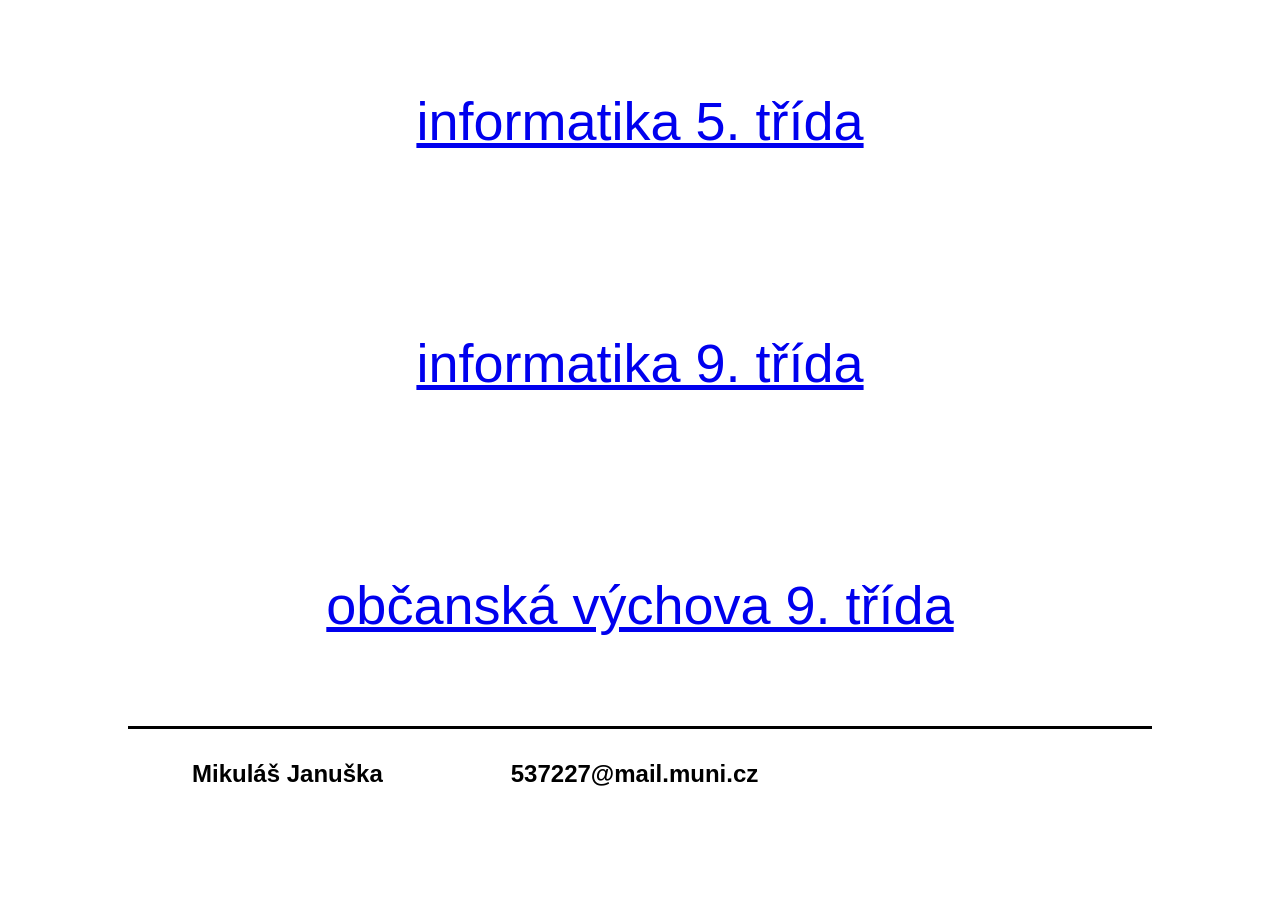
<file: index.html>
<!DOCTYPE html>
<html lang="en">
<head>
    <meta charset="UTF-8">
    <meta name="viewport" content="width=device-width, initial-scale=1.0">
    <title>Mikuláš Januška</title>
    <link rel="stylesheet" href="style.css">

</head>
<body></body>

    <div class="menu">
        <a href="pet.html"> informatika 5. třída </a>
        <a href="devet.html"> informatika 9. třída </a>
        <a href="ovdevet.html"> občanská výchova 9. třída </a>
    </div>

    <footer>
        <h2>Mikuláš Januška</h2>
        <h2>537227@mail.muni.cz</h2>
    </footer>
</body>
</html>
</file>
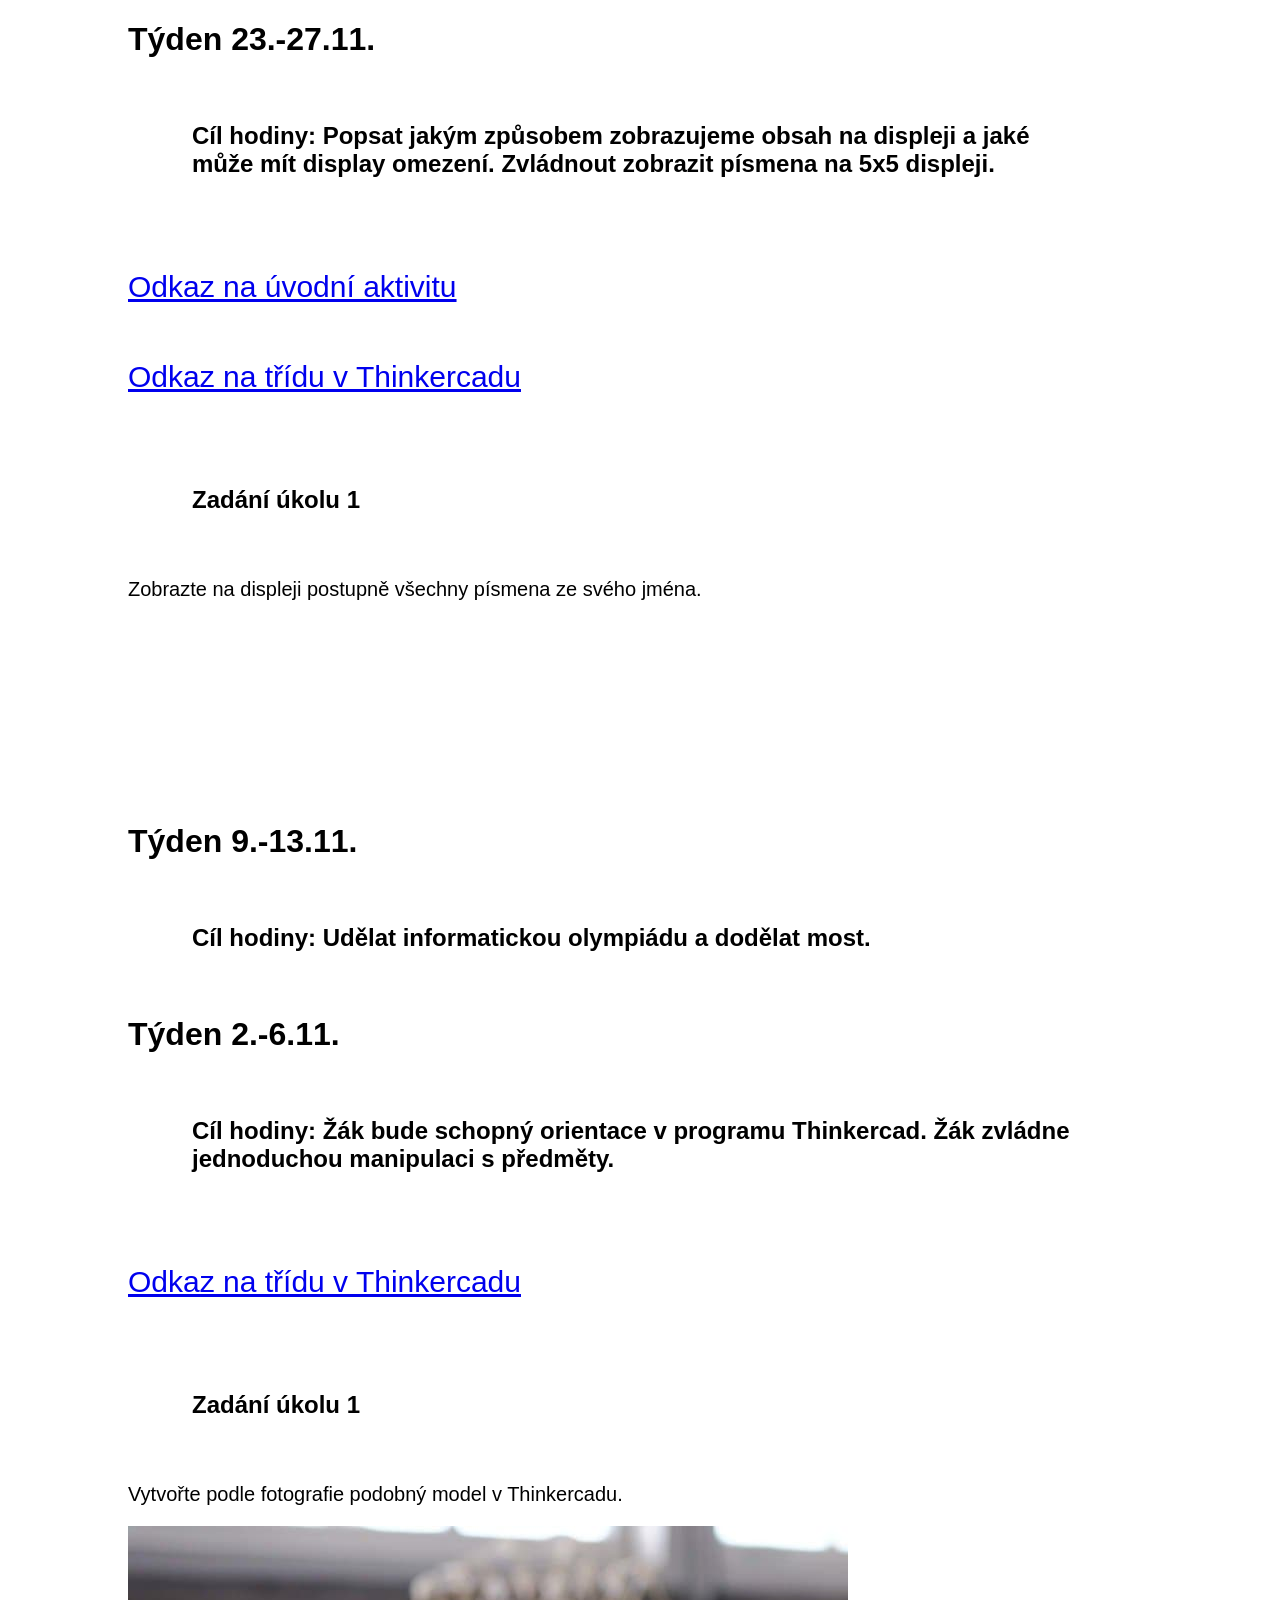
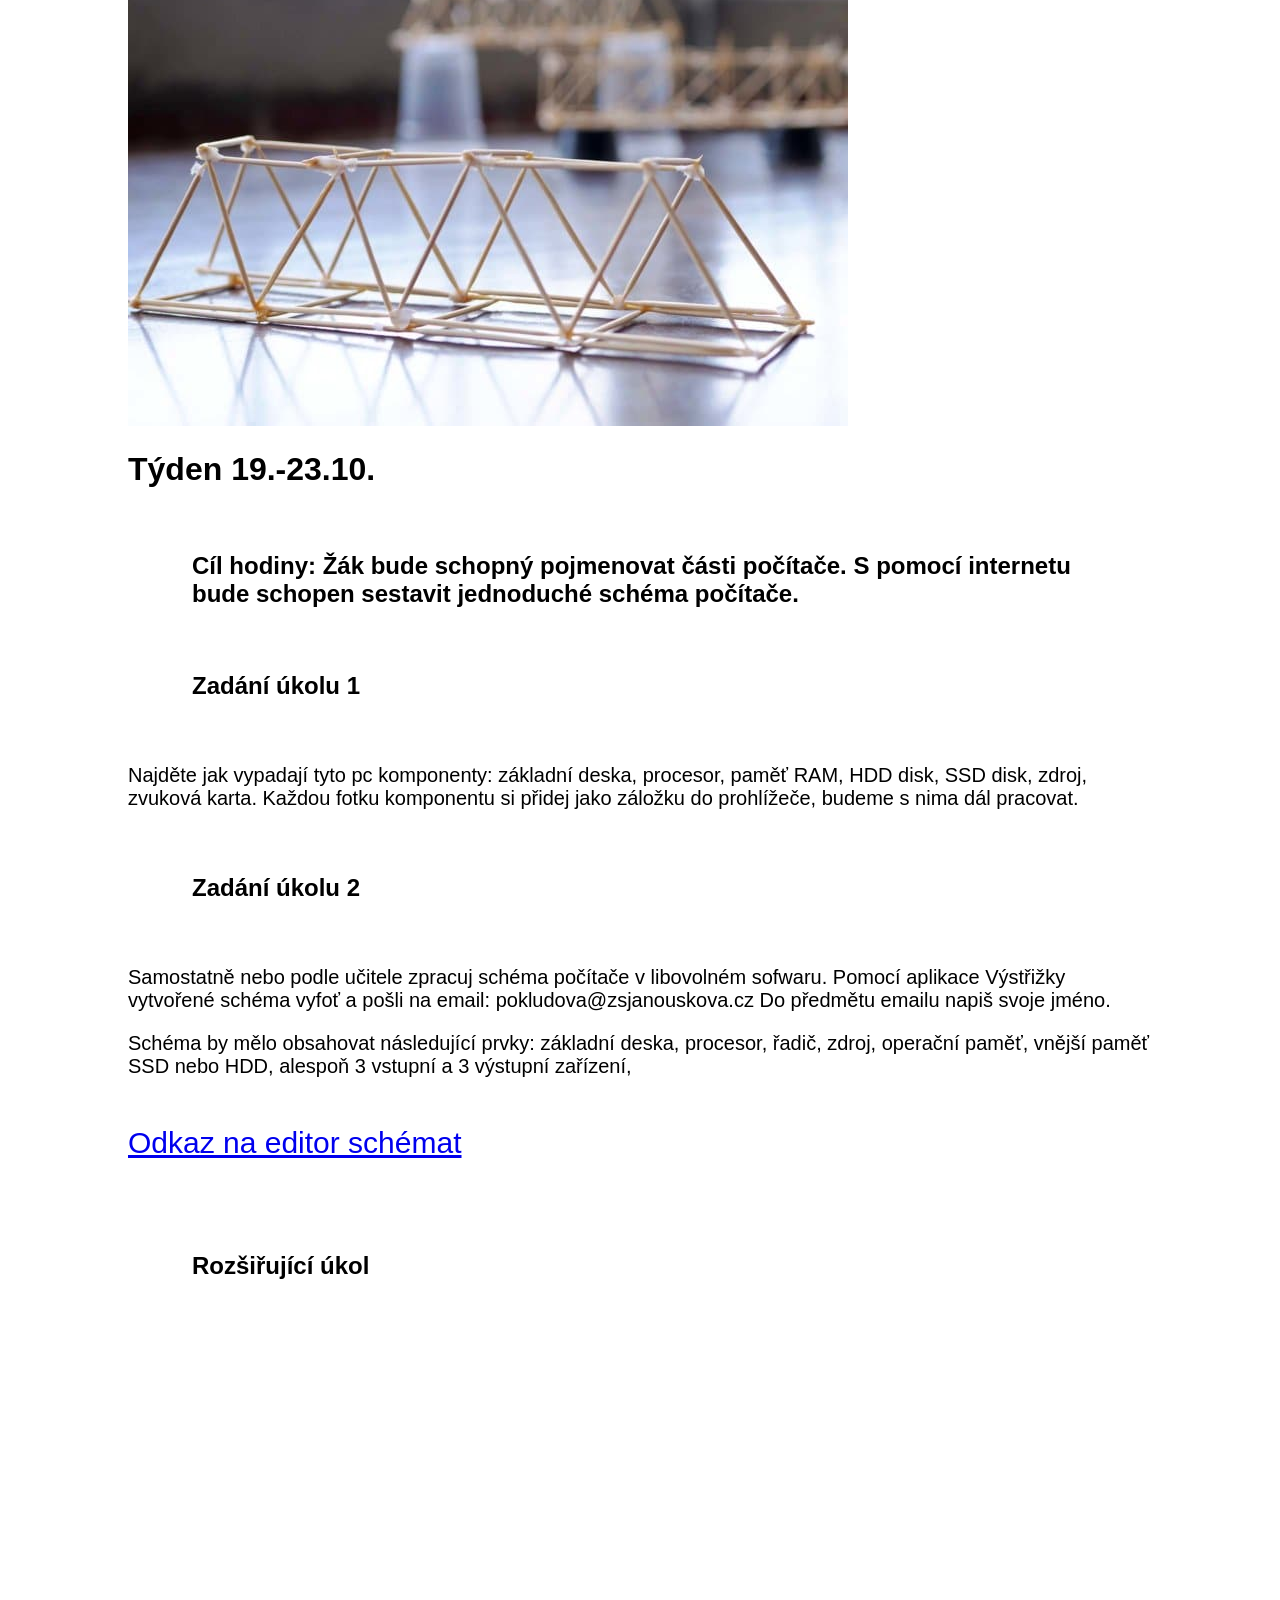
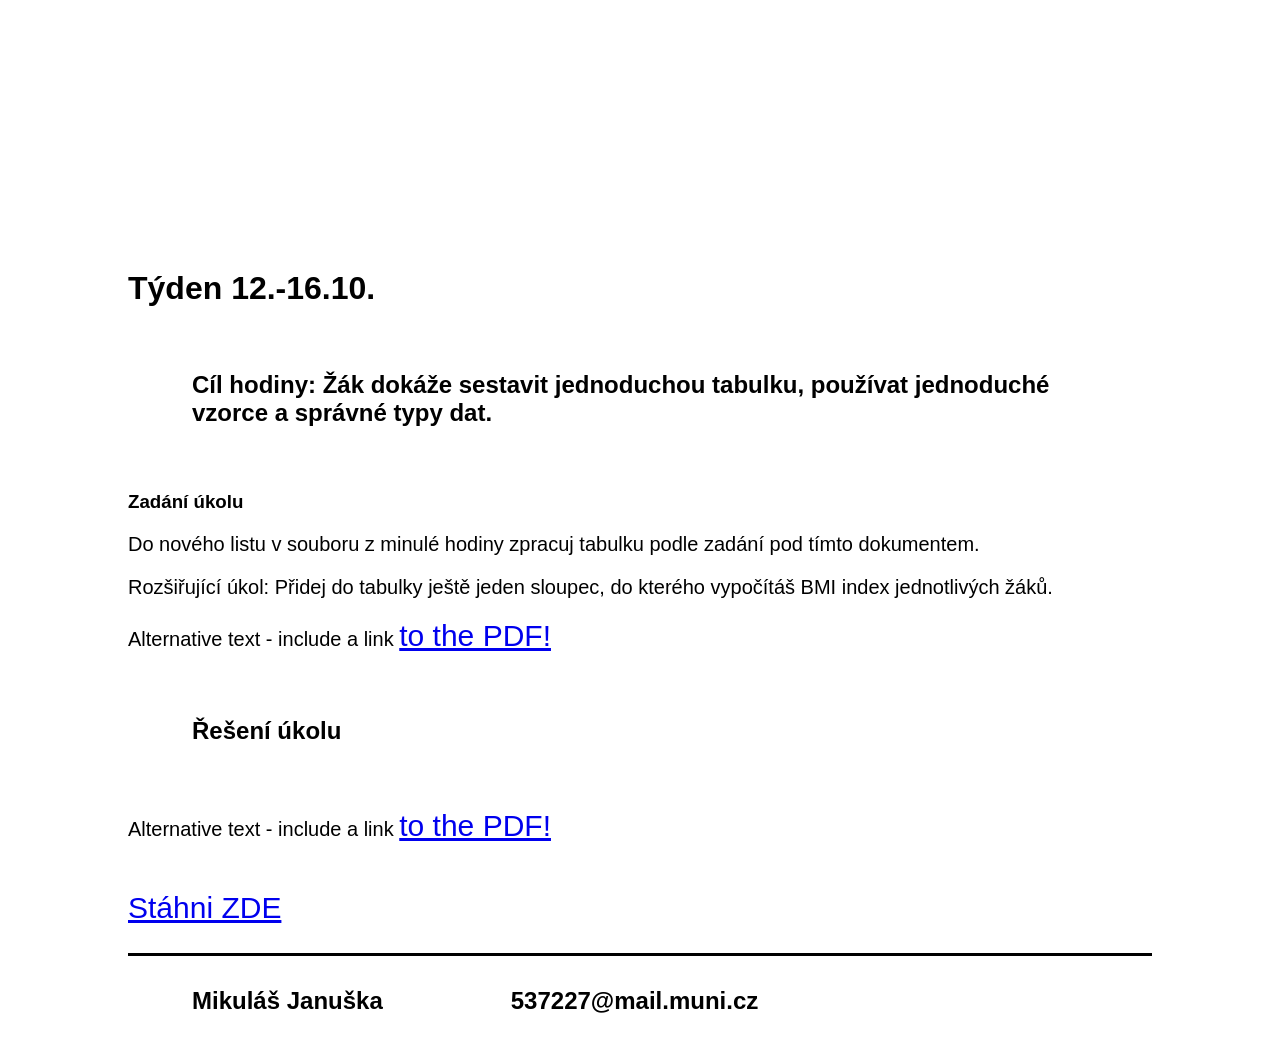
<file: devet.html>
<!DOCTYPE html>
<html lang="en">
<head>
    <meta charset="UTF-8">
    <meta name="viewport" content="width=device-width, initial-scale=1.0">
    <title>devět</title>
    <link rel="stylesheet" href="style.css">

</head>
<body>
    <h1>Týden 23.-27.11.</h1>
    <h2>Cíl hodiny: Popsat jakým způsobem zobrazujeme obsah na displeji a jaké může mít display omezení. Zvládnout zobrazit písmena na 5x5 displeji.</h2>
    
    <div class="odkaz">
        <a href="https://pixoguess.com/">Odkaz na úvodní aktivitu</a>
    </div>

    <div class="odkaz">
        <a href="https://www.tinkercad.com/joinclass/NNXDANNPS">Odkaz na třídu v Thinkercadu</a>
    </div>

    <h2>Zadání úkolu 1</h2>
    <p>Zobrazte na displeji postupně všechny písmena ze svého jména.
    </p>

    <div class="spacer"></div>

    

    
    <h1>Týden 9.-13.11.</h1>
    <h2>Cíl hodiny: Udělat informatickou olympiádu a dodělat most.</h2>
    
    
    <h1>Týden 2.-6.11.</h1>
    <h2>Cíl hodiny: Žák bude schopný orientace v programu Thinkercad. Žák zvládne jednoduchou manipulaci s předměty.</h2>
    
    <div class="odkaz">
        <a href="https://www.tinkercad.com/joinclass/NNXDANNPS">Odkaz na třídu v Thinkercadu</a>
    </div>
    

    <h2>Zadání úkolu 1</h2>
    <p>Vytvořte podle fotografie podobný model v Thinkercadu.
    </p>

    <img src="most.jpg" alt="">
    
    
    
    
    
    <h1>Týden 19.-23.10.</h1>
    <h2>Cíl hodiny: Žák bude schopný pojmenovat části počítače. S pomocí internetu bude schopen sestavit jednoduché schéma počítače.</h2>

    <h2>Zadání úkolu 1</h2>
    <p>Najděte jak vypadají tyto pc komponenty: základní deska, procesor, paměť RAM, HDD disk, SSD disk, zdroj, zvuková karta. Každou fotku komponentu si přidej jako záložku do prohlížeče, budeme s nima dál pracovat.
    </p>

    <h2>Zadání úkolu 2</h2>
    <p> Samostatně nebo podle učitele zpracuj schéma počítače v libovolném sofwaru. Pomocí aplikace Výstřižky vytvořené schéma vyfoť a pošli na email: pokludova@zsjanouskova.cz Do předmětu emailu napiš svoje jméno.       
    </p>
    <p>
    Schéma by mělo obsahovat následující prvky: základní deska, procesor, řadič, zdroj, operační paměť, vnější paměť SSD nebo HDD, alespoň 3 vstupní a 3 výstupní zařízení, 
    </p>

    <div class="odkaz">
        <a href="https://app.mindmup.com/map/new/?source=no_signup_go&_gl=1*1yxtyax*_ga*MTEwMDg0Mjg4OS4xNzkyMzE2Mzk1*_ga_KESF88YLB9*czE3OTIzMTYzOTQkbzEkZzEkdDE3OTIzMTY3OTYkajUyJGwwJGgxNDg5NzMyODI." target="_blank"> Odkaz na editor schémat</a>
    </div>

    <h2>Rozšiřující úkol</h2>
    
    <iframe style="max-width:100%" src="https://wordwall.net/cs/embed/ab4833333db84b30b35eeff3a09a6e30?themeId=1&templateId=22&fontStackId=0" width="7000vw" height="500" frameborder="0" allowfullscreen></iframe>
    
    
    <h1>Týden 12.-16.10.</h1>

    <h2>Cíl hodiny: Žák dokáže sestavit jednoduchou tabulku, používat jednoduché vzorce a správné typy dat.</h2>
    <h3>Zadání úkolu</h3>
    <p>Do nového listu v souboru z minulé hodiny zpracuj tabulku podle zadání pod tímto dokumentem.
    </p>
    <p>Rozšiřující úkol: Přidej do tabulky ještě jeden sloupec, do kterého vypočítáš BMI index jednotlivých žáků.
    </p>

    <object data="excel1.pdf" type="application/pdf" width="100%" height="100%">
    <p>Alternative text - include a link <a href="excel1.pdf">to the PDF!</a></p>
    </object>

    <h2>Řešení úkolu</h2>
    <object data="excel2.pdf" type="application/pdf" width="100%" height="100%">
    <p>Alternative text - include a link <a href="excel2.pdf">to the PDF!</a></p>
    </object>

    <div class="odkaz">
        <a href="excel1.pdf" download> Stáhni ZDE </a>
    </div>

    <footer>
        <h2>Mikuláš Januška</h2>
        <h2>537227@mail.muni.cz</h2>
    </footer>
</body>
</html>
</file>
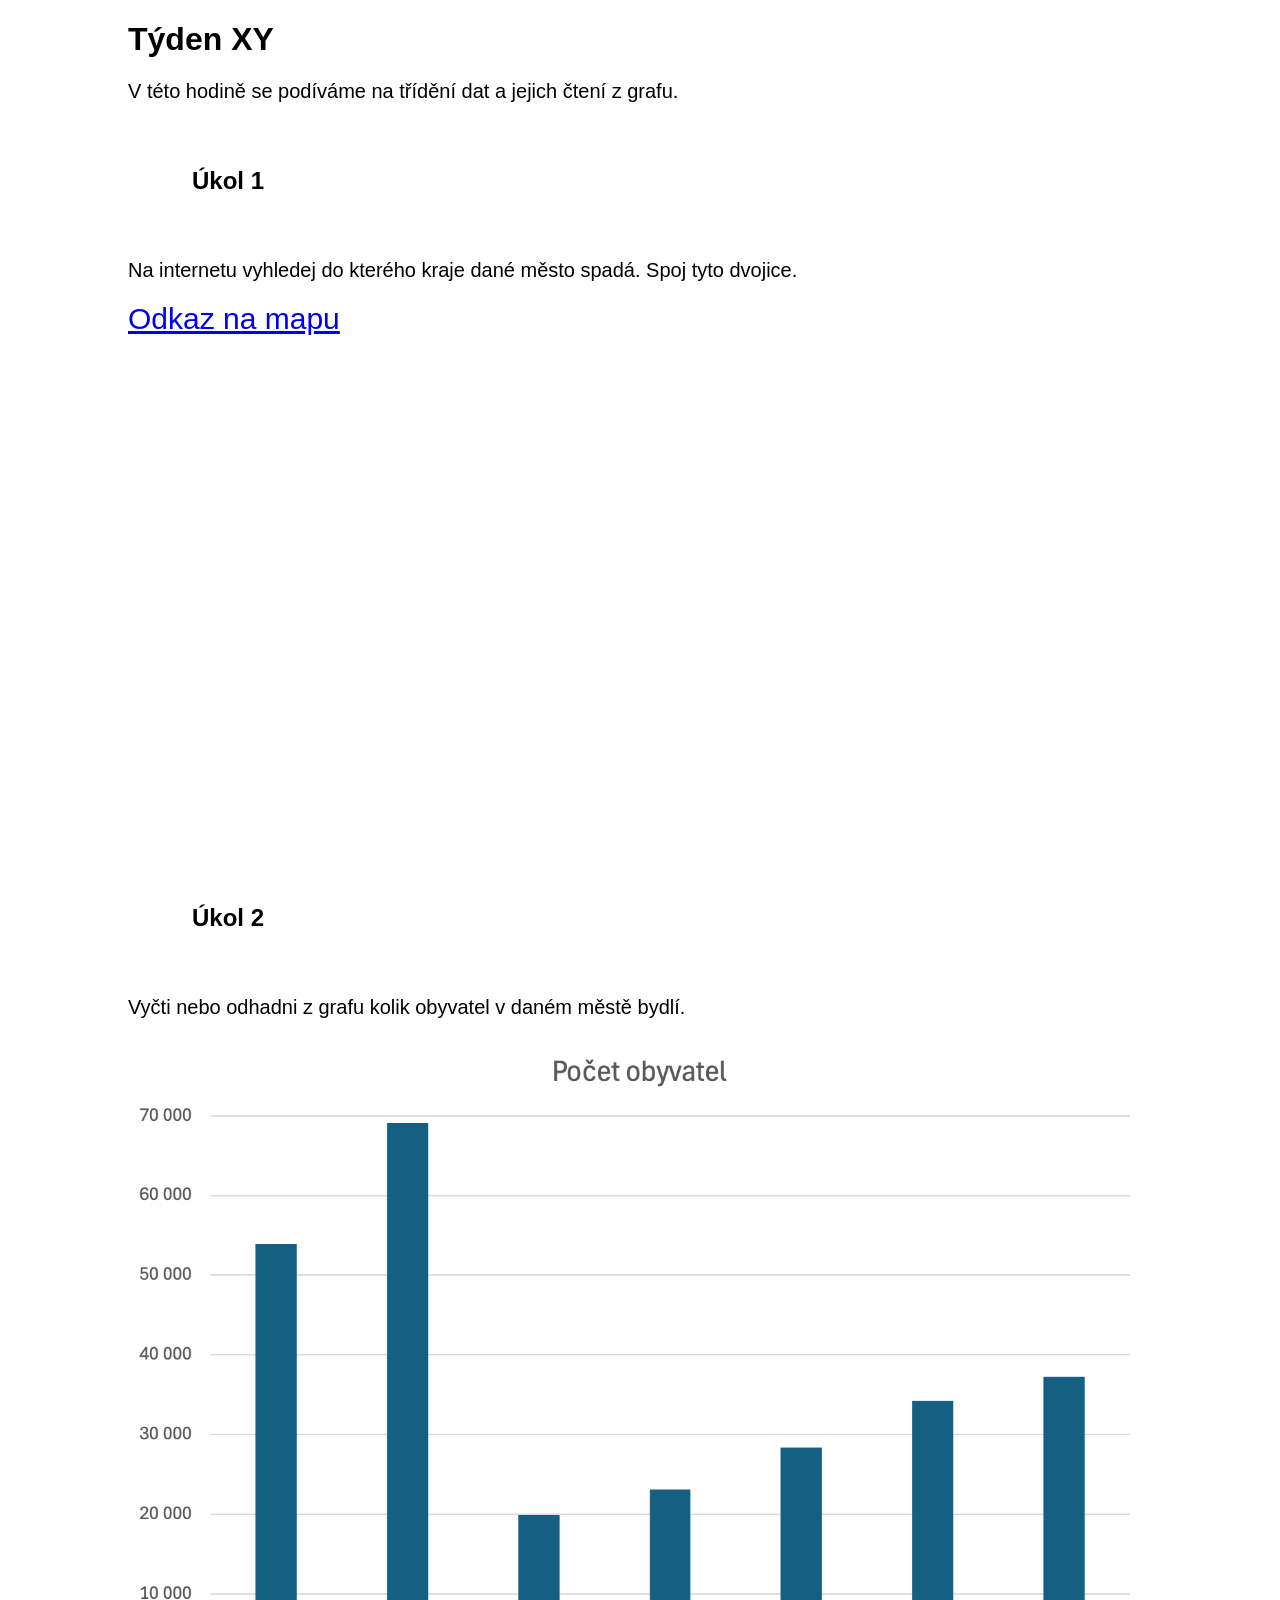
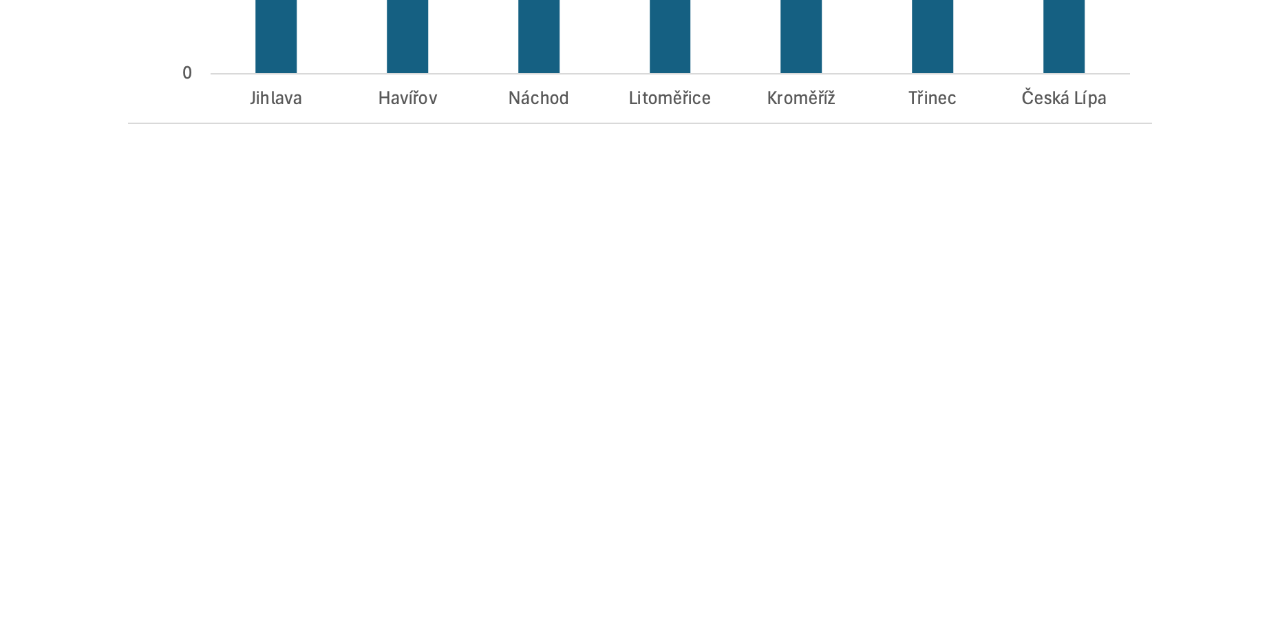
<file: LA.html>
<!DOCTYPE html>
<html lang="en">
<head>
    <meta charset="UTF-8">
    <meta name="viewport" content="width=device-width, initial-scale=1.0">
    <title>devět</title>
    <link rel="stylesheet" href="style.css">

</head>
<body>
    <h1>
        Týden XY
    </h1>

    <p>
        V této hodině se podíváme na třídění dat a jejich čtení z grafu.
    </p>


    <h2>
        Úkol 1
    </h2>
    <p>
        Na internetu vyhledej do kterého kraje dané město spadá. Spoj tyto dvojice.
    </p>

    <a href="https://mapy.com/cs/zakladni?vlastni-body&ut=Kroměříž&ut=Jihlava&ut=Havířov&ut=Litoměřice&ut=Česká%20lípa&ut=Třinec&ut=Náchod&uc=97Yn0x8Xfv9jS00xU07y9qWq9xWKEj9gK6kx--e19hTHbx1SZL9rEXIxVhA99kzN0xZqCG&ud=Kroměříž&ud=Jihlava&ud=Havířov%2C%20Karviná&ud=Litoměřice&ud=Česká%20Lípa&ud=Třinec%2C%20Frýdek-Místek&ud=Náchod&x=15.4449248&y=50.2042763&z=7.375&ovl=1">Odkaz na mapu</a>

    <iframe src="https://learningapps.org/watch?v=pxuzn0ibk26" style="border:0px;width:100%;height:500px" allowfullscreen="true" webkitallowfullscreen="true" mozallowfullscreen="true"></iframe>
   
    <h2>
        Úkol 2
    </h2>
    <p>
       Vyčti nebo odhadni z grafu kolik obyvatel v daném městě bydlí.
    </p>

    
    <img src="graf1.png" alt="" style="width: 80vw;"> 

     <iframe src="https://learningapps.org/watch?v=pqqa3dfnn26" style="border:0px;width:100%;height:500px" allowfullscreen="true" webkitallowfullscreen="true" mozallowfullscreen="true"></iframe>


</body>
</html>
</file>
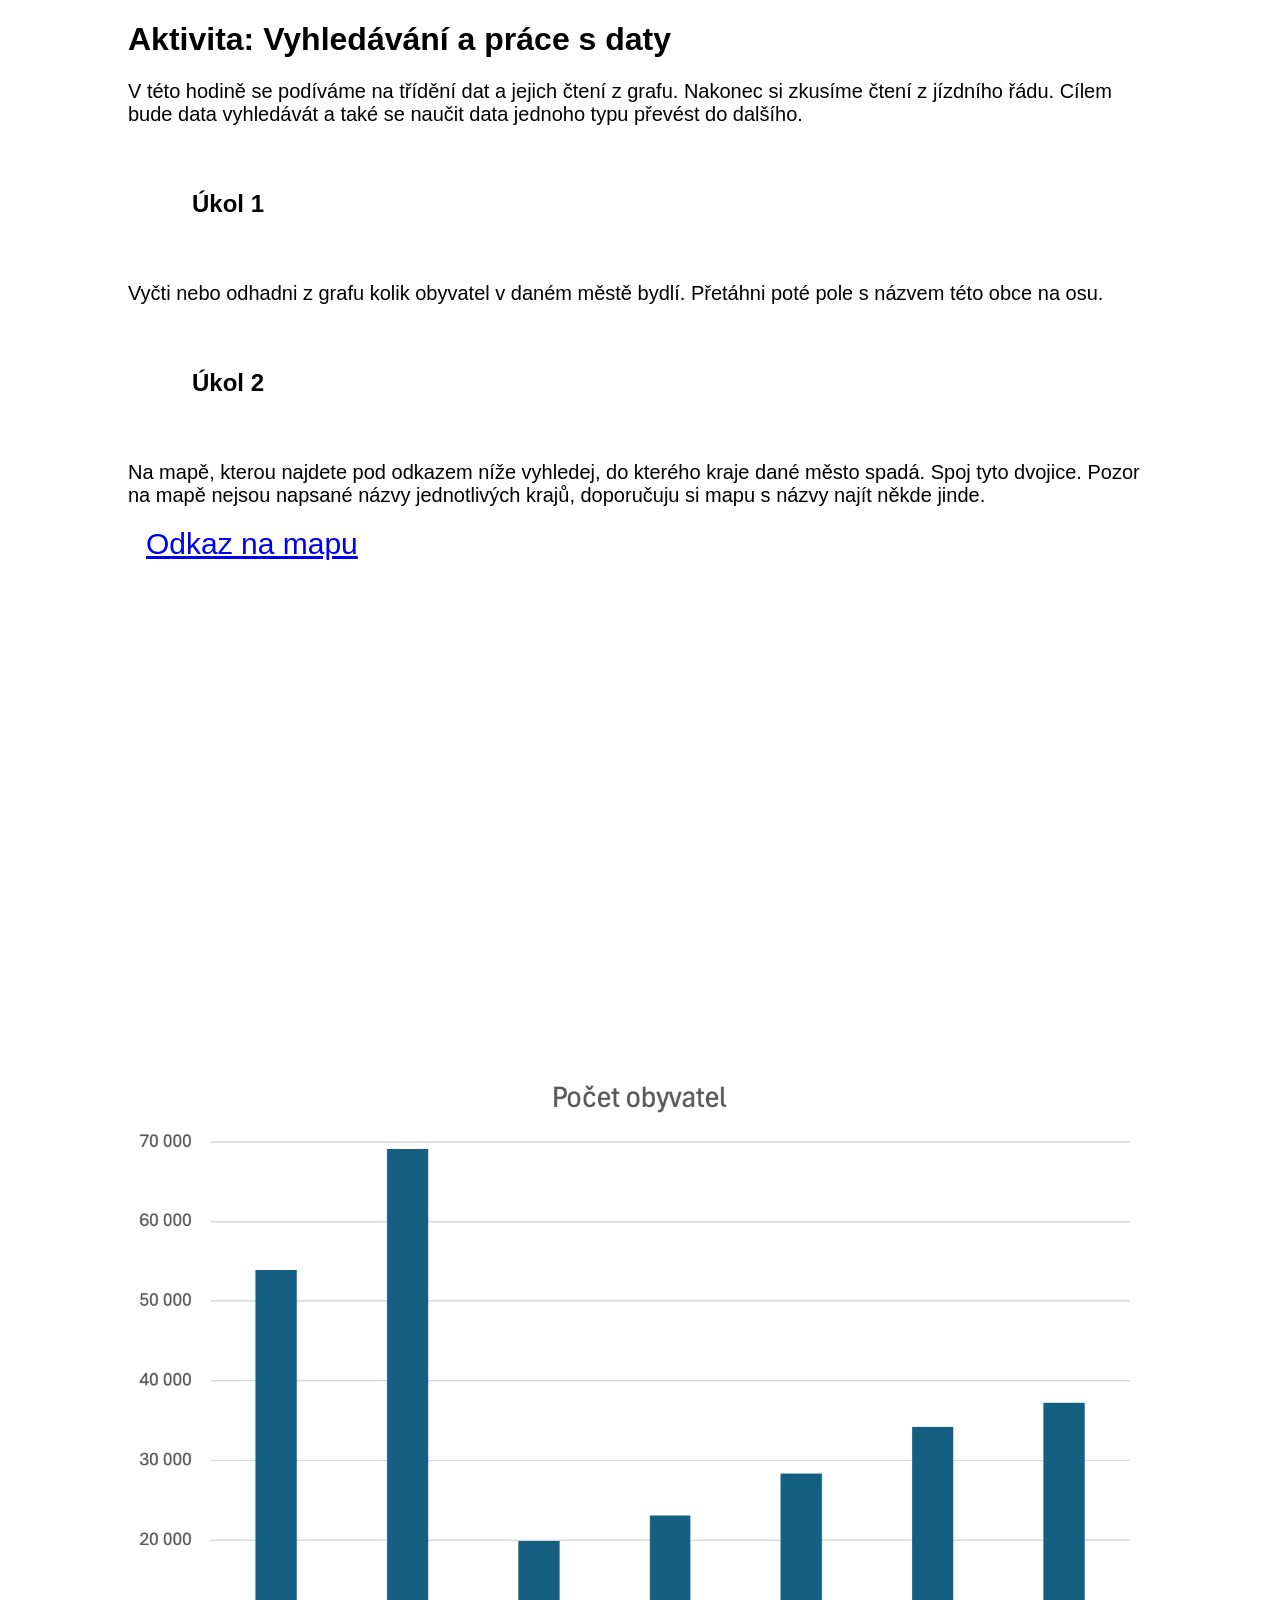
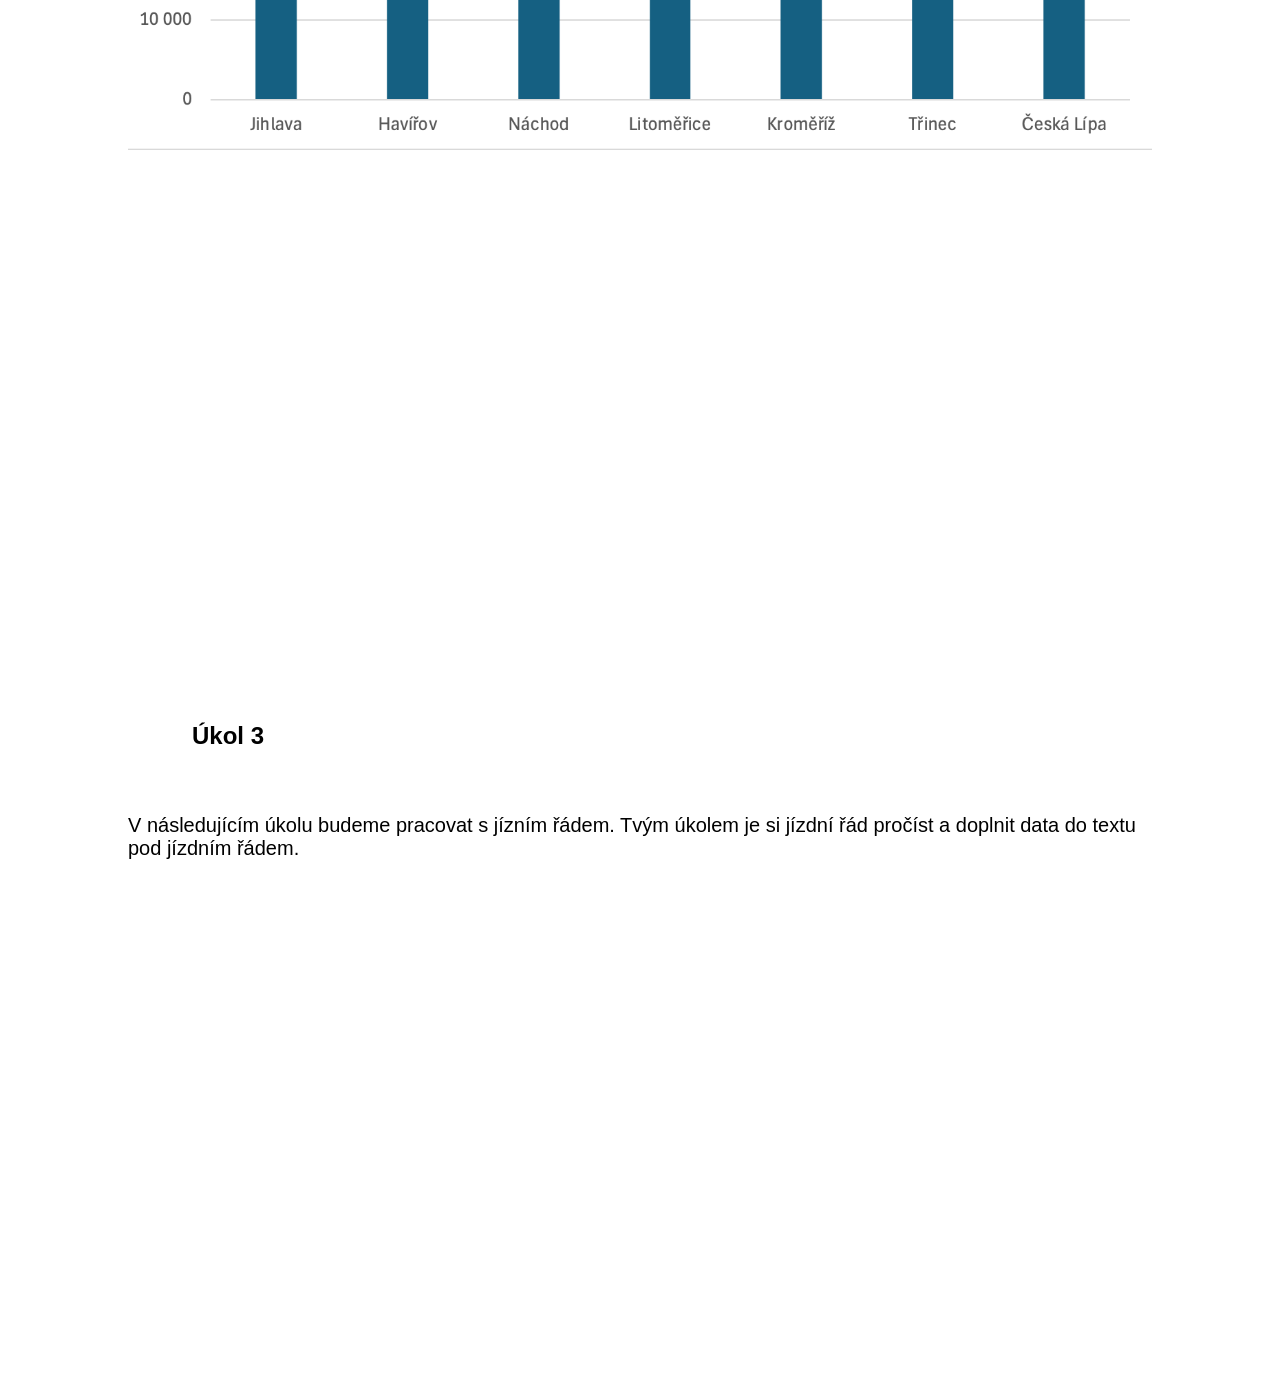
<file: learningapps.html>
<!DOCTYPE html>
<html lang="en">
<head>
    <meta charset="UTF-8">
    <meta name="viewport" content="width=device-width, initial-scale=1.0">
    <title>Learningapps</title>
    <link rel="stylesheet" href="style.css">

</head>
<body>
    <h1>
        Aktivita: Vyhledávání a práce s daty
    </h1>

    <p>
        V této hodině se podíváme na třídění dat a jejich čtení z grafu. Nakonec si zkusíme čtení z jízdního řádu. Cílem bude data vyhledávát a také se naučit data jednoho typu převést do dalšího.
    </p>


    
    <h2>
        Úkol 1
    </h2>
    <p>
       Vyčti nebo odhadni z grafu kolik obyvatel v daném městě bydlí. Přetáhni poté pole s názvem této obce na osu.
    </p>

    <h2>
        Úkol 2
    </h2>
    <p>
        Na mapě, kterou najdete pod odkazem níže vyhledej, do kterého kraje dané město spadá. Spoj tyto dvojice. Pozor na mapě nejsou napsané názvy jednotlivých krajů, doporučuju si mapu s názvy najít někde jinde.
    </p>

    <a style="margin: 2vh;" href="https://mapy.com/cs/zakladni?vlastni-body&ut=Kroměříž&ut=Jihlava&ut=Havířov&ut=Litoměřice&ut=Česká%20lípa&ut=Třinec&ut=Náchod&uc=97Yn0x8Xfv9jS00xU07y9qWq9xWKEj9gK6kx--e19hTHbx1SZL9rEXIxVhA99kzN0xZqCG&ud=Kroměříž&ud=Jihlava&ud=Havířov%2C%20Karviná&ud=Litoměřice&ud=Česká%20Lípa&ud=Třinec%2C%20Frýdek-Místek&ud=Náchod&x=15.4449248&y=50.2042763&z=7.375&ovl=1" target="_blank">Odkaz na mapu</a>

    <iframe src="https://learningapps.org/watch?v=pxuzn0ibk26" style="border:0px;width:100%;height:500px" allowfullscreen="true" webkitallowfullscreen="true" mozallowfullscreen="true"></iframe>
   
    <img src="graf1.png" alt="" style="width: 80vw;"> 

     <iframe src="https://learningapps.org/watch?v=pqqa3dfnn26" style="border:0px;width:100%;height:500px" allowfullscreen="true" webkitallowfullscreen="true" mozallowfullscreen="true"></iframe>

    <h2>
        Úkol 3
    </h2>
    <p>
       V následujícím úkolu budeme pracovat s jízním řádem. Tvým úkolem je si jízdní řád pročíst a doplnit data do textu pod jízdním řádem.
    </p>    

    <iframe src="https://learningapps.org/watch?app=8509683" style="border:0px;width:100%;height:500px" allowfullscreen="true" webkitallowfullscreen="true" mozallowfullscreen="true"></iframe>

</body>
</html>
</file>
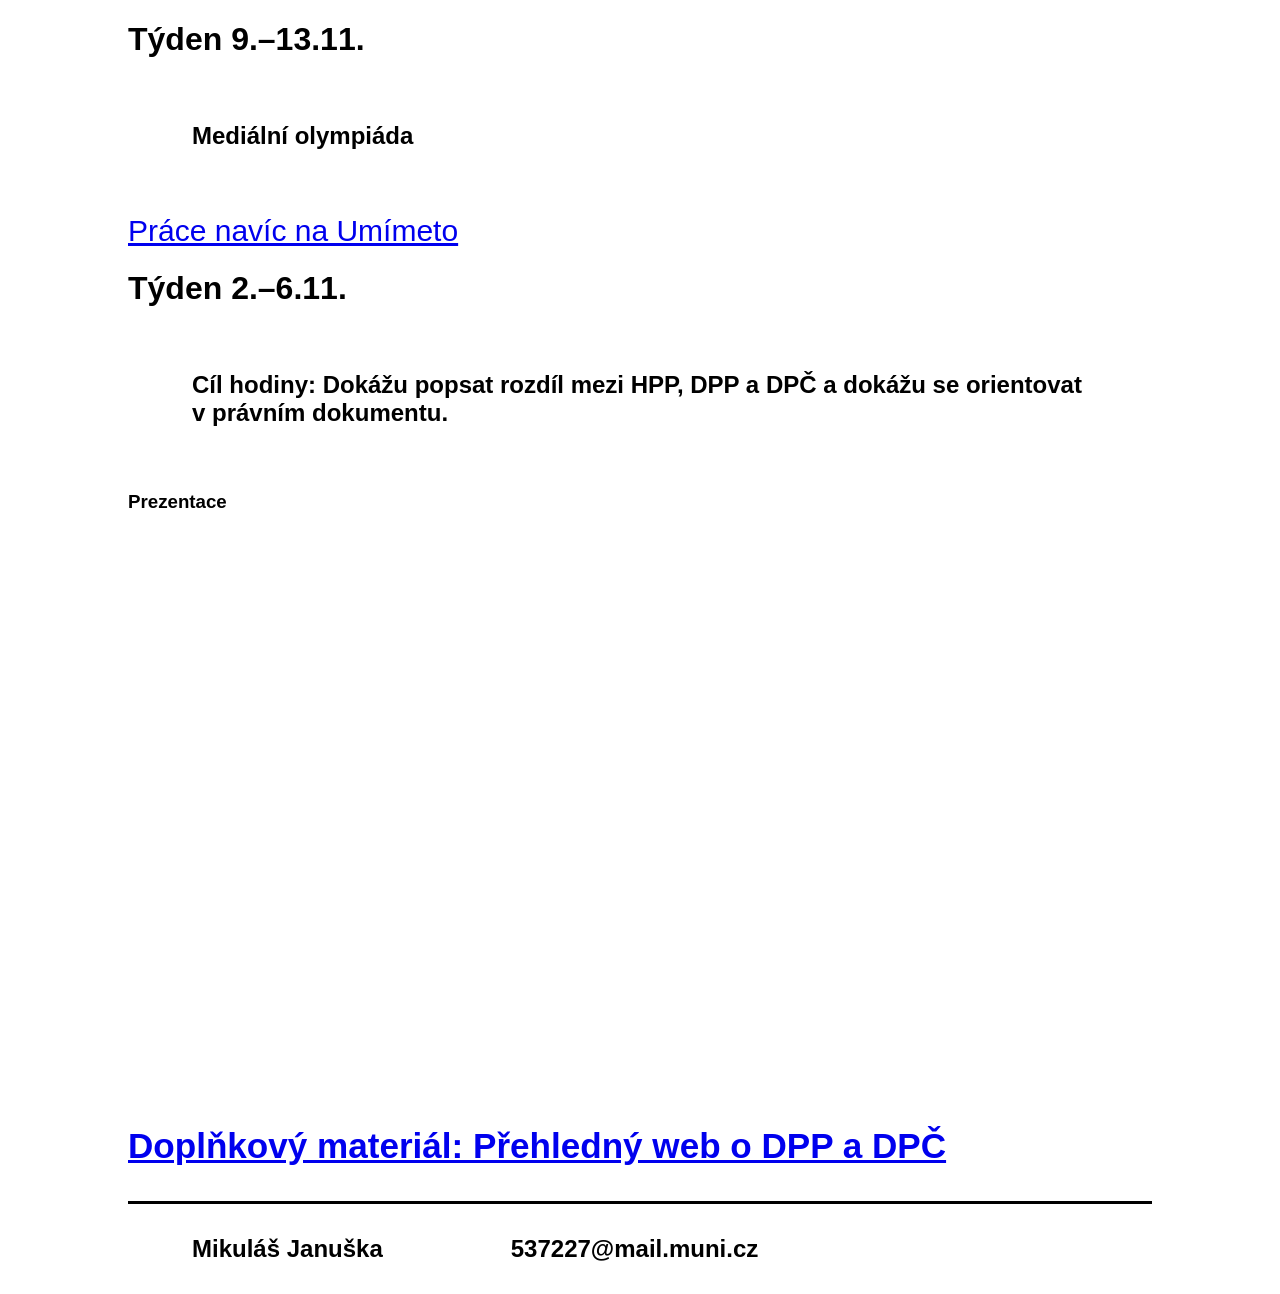
<file: ovdevet.html>
<!DOCTYPE html>
<html lang="en">
<head>
    <meta charset="UTF-8">
    <meta name="viewport" content="width=device-width, initial-scale=1.0">
    <title>OV devět</title>
    <link rel="stylesheet" href="style.css">

</head>
<body>
    
    
    <h1>Týden 9.–13.11.</h1>
    <h2>Mediální olympiáda</h2>
    <a href="https://www.umimefakta.cz/zsv/cviceni-pracovnepravni-vztahy">Práce navíc na Umímeto</a>
    
    
    <h1>Týden 2.–6.11.</h1>

    <h2>Cíl hodiny: Dokážu popsat rozdíl mezi HPP, DPP a DPČ a dokážu se orientovat v právním dokumentu.</h2>
    <h3>Prezentace</h3>

    <div style="width: 100%;"><div style="position: relative; padding-bottom: 56.25%; padding-top: 0; height: 0;"><iframe title="Pracovní právo" frameborder="0" width="1200" height="675" style="position: absolute; top: 0; left: 0; width: 100%; height: 100%;" src="https://view.genially.com/6ae4720aa2dfce801c9f2323" type="text/html" allowscriptaccess="always" allowfullscreen="true" scrolling="yes" allownetworking="all"></iframe> </div> </div>

    <a href="https://www.idoklad.cz/blog/dohody-o-praci-dpp-dpc-jejich-limity-i-vyhody"><h3>Doplňkový materiál: Přehledný web o DPP a DPČ</h3></a>

    <footer>
        <h2>Mikuláš Januška</h2>
        <h2>537227@mail.muni.cz</h2>
    </footer>
</body>
</html>
</file>
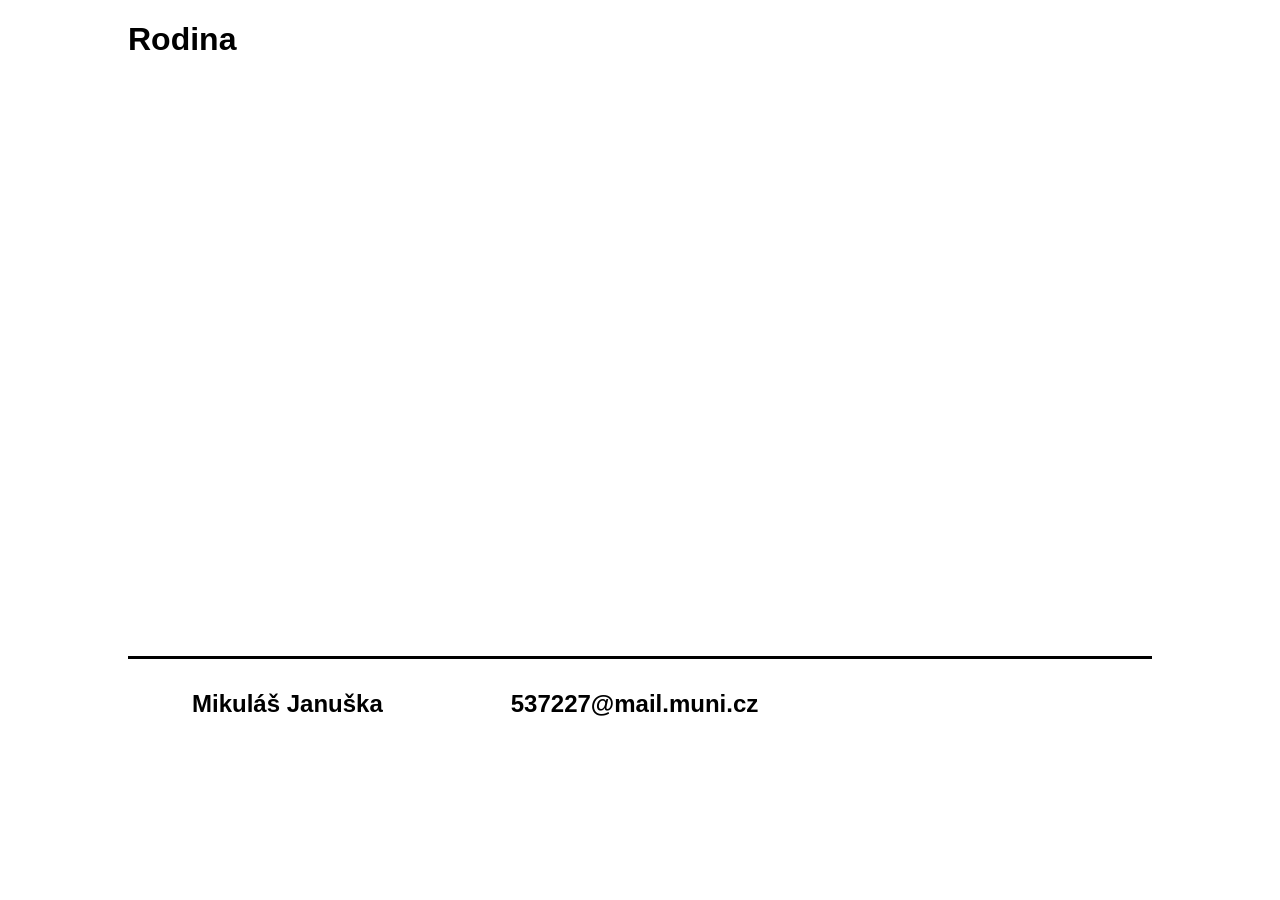
<file: ovsest.html>
<!DOCTYPE html>
<html lang="en">
<head>
    <meta charset="UTF-8">
    <meta name="viewport" content="width=device-width, initial-scale=1.0">
    <title>OV šest</title>
    <link rel="stylesheet" href="style.css">

</head>
<body>
    
    
    <h1>Rodina</h1>
    
    <div style="width: 100%;"><div style="position: relative; padding-bottom: 56.25%; padding-top: 0; height: 0;"><iframe title="P_rodina.pptx" frameborder="0" width="1280" height="720" style="position: absolute; top: 0; left: 0; width: 100%; height: 100%;" src="https://view.genially.com/6af443e7c3aeb7a9b18e524f" type="text/html" allowscriptaccess="always" allowfullscreen="true" scrolling="yes" allownetworking="all"></iframe> </div> </div>
    
    <footer>
        <h2>Mikuláš Januška</h2>
        <h2>537227@mail.muni.cz</h2>
    </footer>
</body>
</html>
</file>
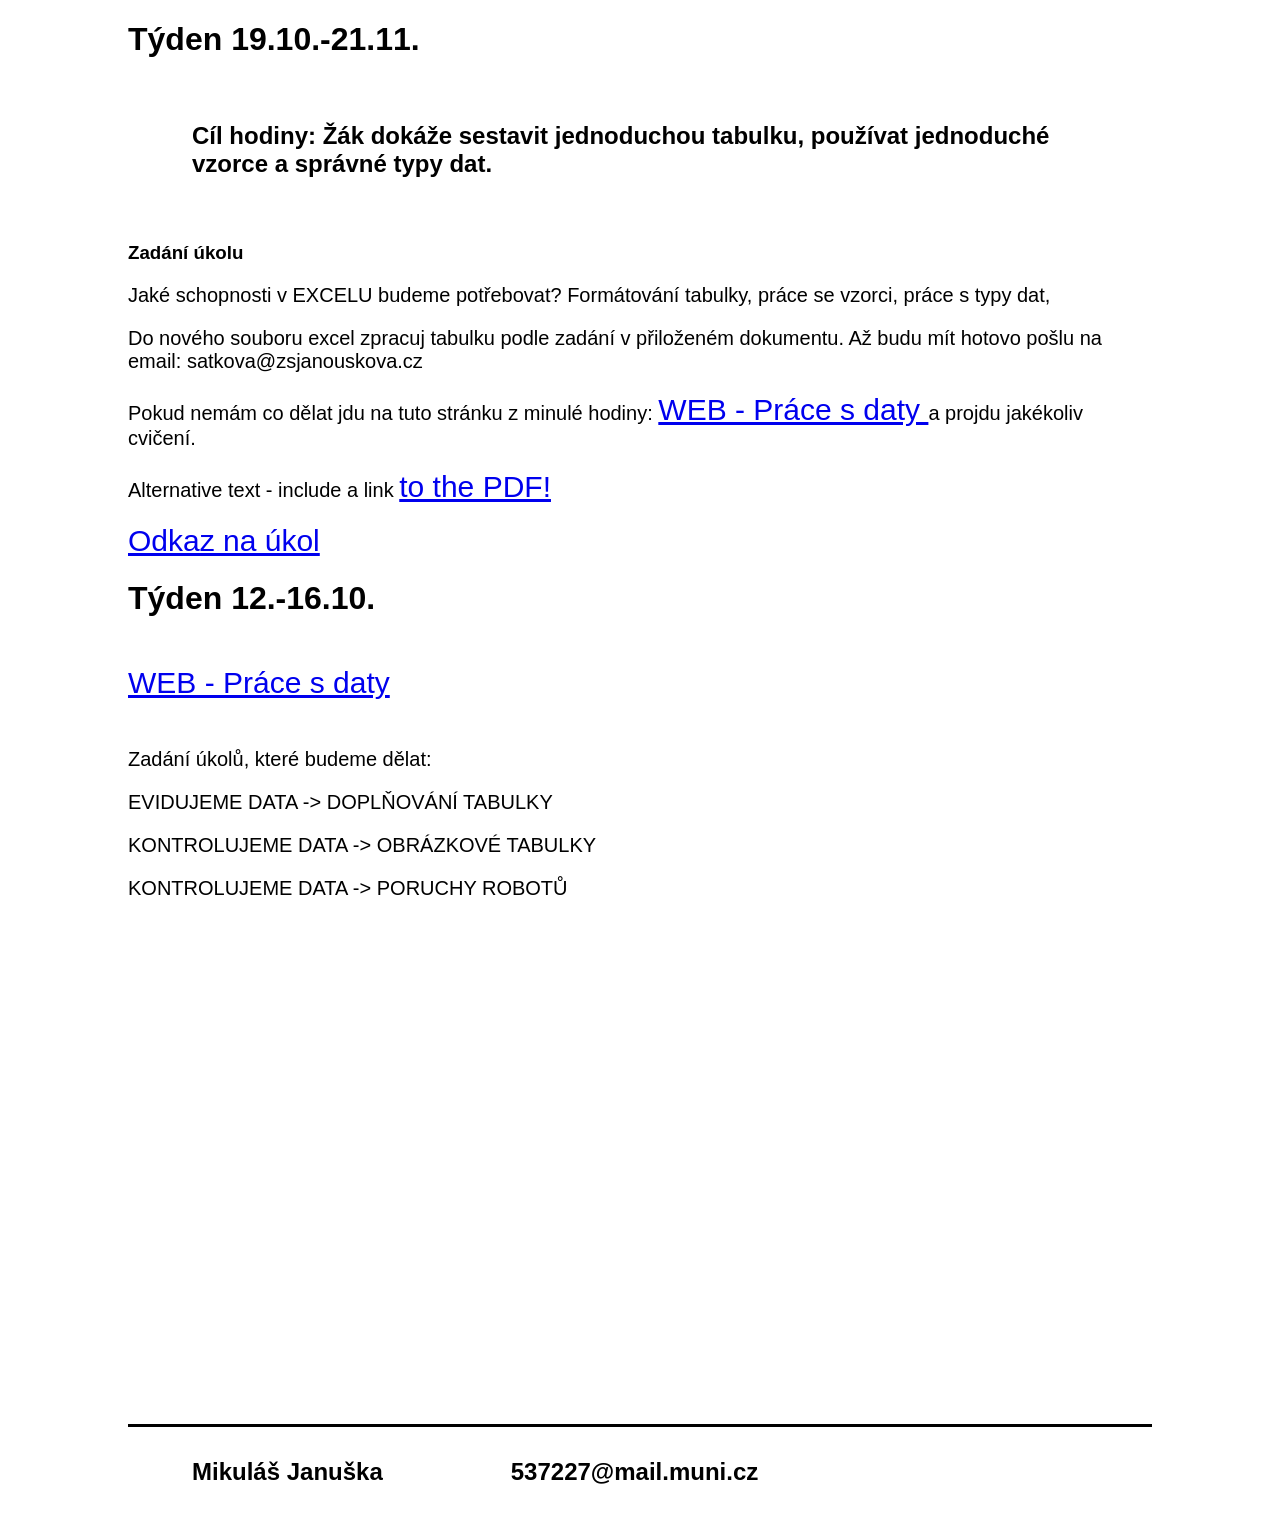
<file: pet.html>
<!DOCTYPE html>
<html lang="en">
<head>
    <meta charset="UTF-8">
    <meta name="viewport" content="width=device-width, initial-scale=1.0">
    <title>pět</title>
    <link rel="stylesheet" href="style.css">

</head>
<body>



    

    
    <h1>Týden 19.10.-21.11.</h1>

    <h2>Cíl hodiny: Žák dokáže sestavit jednoduchou tabulku, používat jednoduché vzorce a správné typy dat.</h2>
    <h3>Zadání úkolu</h3>

    <p>Jaké schopnosti v EXCELU budeme potřebovat? Formátování tabulky, práce se vzorci, práce s typy dat,
    </p>
    <p>Do nového souboru excel zpracuj tabulku podle zadání v přiloženém dokumentu. Až budu mít hotovo pošlu na email: satkova@zsjanouskova.cz
    </p>
    
    <p>Pokud nemám co dělat jdu na tuto stránku z minulé hodiny: <a href="https://pracesdaty.zcu.cz/" target="_blank"> WEB - Práce s daty </a> a projdu jakékoliv cvičení.
    </p>

    <object data="excel1.pdf" type="application/pdf" width="100%" height="100%">
    <p>Alternative text - include a link <a href="excel1.pdf">to the PDF!</a></p>
    </object>
    
    <a href="learningapps.html">Odkaz na úkol</a>
    
    <h1>Týden 12.-16.10.</h1>

    <div class="odkaz">
        <a href="https://pracesdaty.zcu.cz/" target="_blank"> WEB - Práce s daty </a>
    </div>

    <p>Zadání úkolů, které budeme dělat:</p>
    <p>EVIDUJEME DATA -> DOPLŇOVÁNÍ TABULKY</p>
    <p>KONTROLUJEME DATA -> OBRÁZKOVÉ TABULKY</p>
    <p>KONTROLUJEME DATA -> PORUCHY ROBOTŮ</p>

    <!--
    <object data="excel1.pdf" type="application/pdf" width="100%" height="100%">
    <p>Alternative text - include a link <a href="excel1.pdf">to the PDF!</a></p>
    </object>-->

    <iframe src="https://learningapps.org/watch?app=4245088" style="border:0px;width:100%;height:500px" allowfullscreen="true" webkitallowfullscreen="true" mozallowfullscreen="true"></iframe>
    



    <footer>
        <h2>Mikuláš Januška</h2>
        <h2>537227@mail.muni.cz</h2>
    </footer>
</body>
</html>
</file>
<file: style.css>
body {
    margin: 0% 10vw;
    font-family: Arial, Helvetica, sans-serif;
}
        
object {
    height: 90vh;
}

.odkaz {
    font-size: large;
    height: 10vh;
    margin: auto;
    display: flex;
    align-items: center;
}

footer {
    height: 10vh;
    display: flex;
    align-items: center;
    border-top:  3px solid;
}

h2 {
    margin: 5vw;
}

h3 {
    margin-top: 2vh;
}

p {
    font-size: 20px;
}

a {
    font-size: 30px;
}


.menu {
    display: grid;
    align-items: center;
}

.menu a {
    margin: 10vh;
    text-align: center;
    font-size: 6vh;
}


.spacer {
    height: 20vh;
}
</file>
